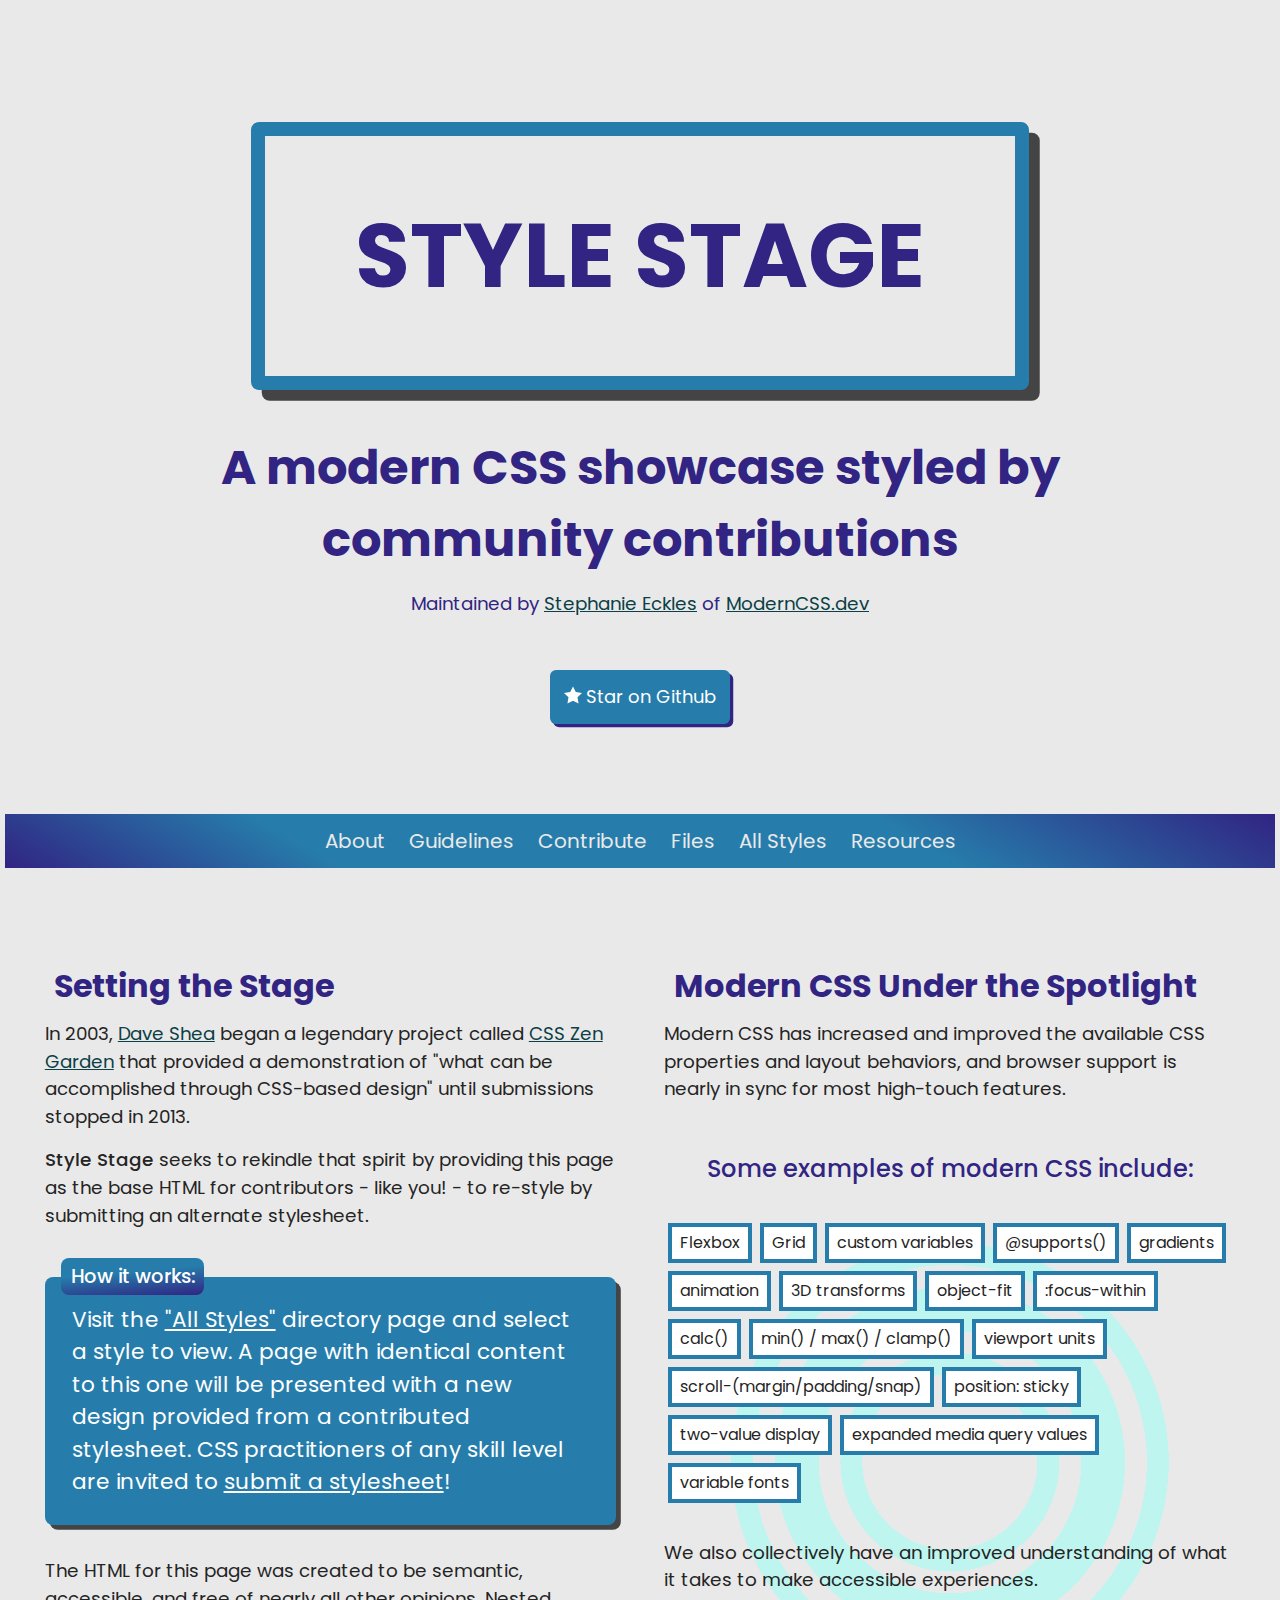
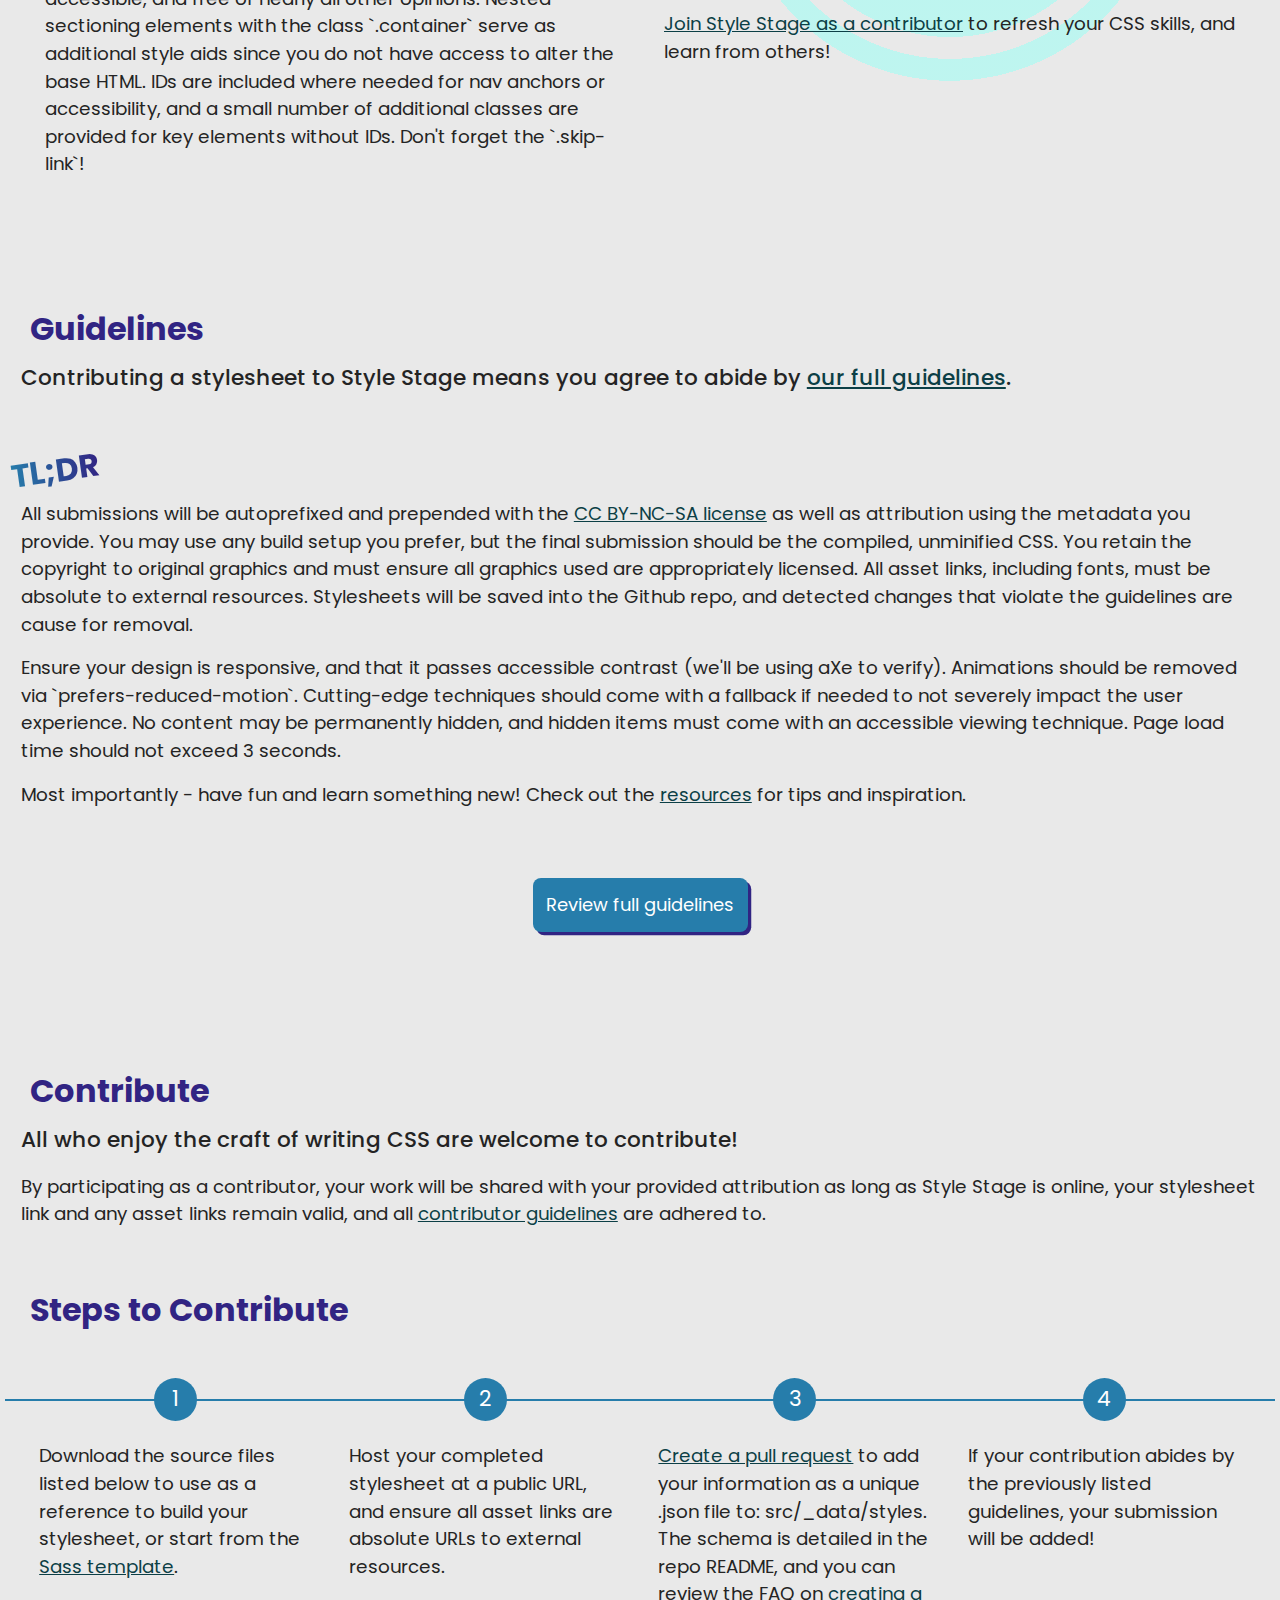
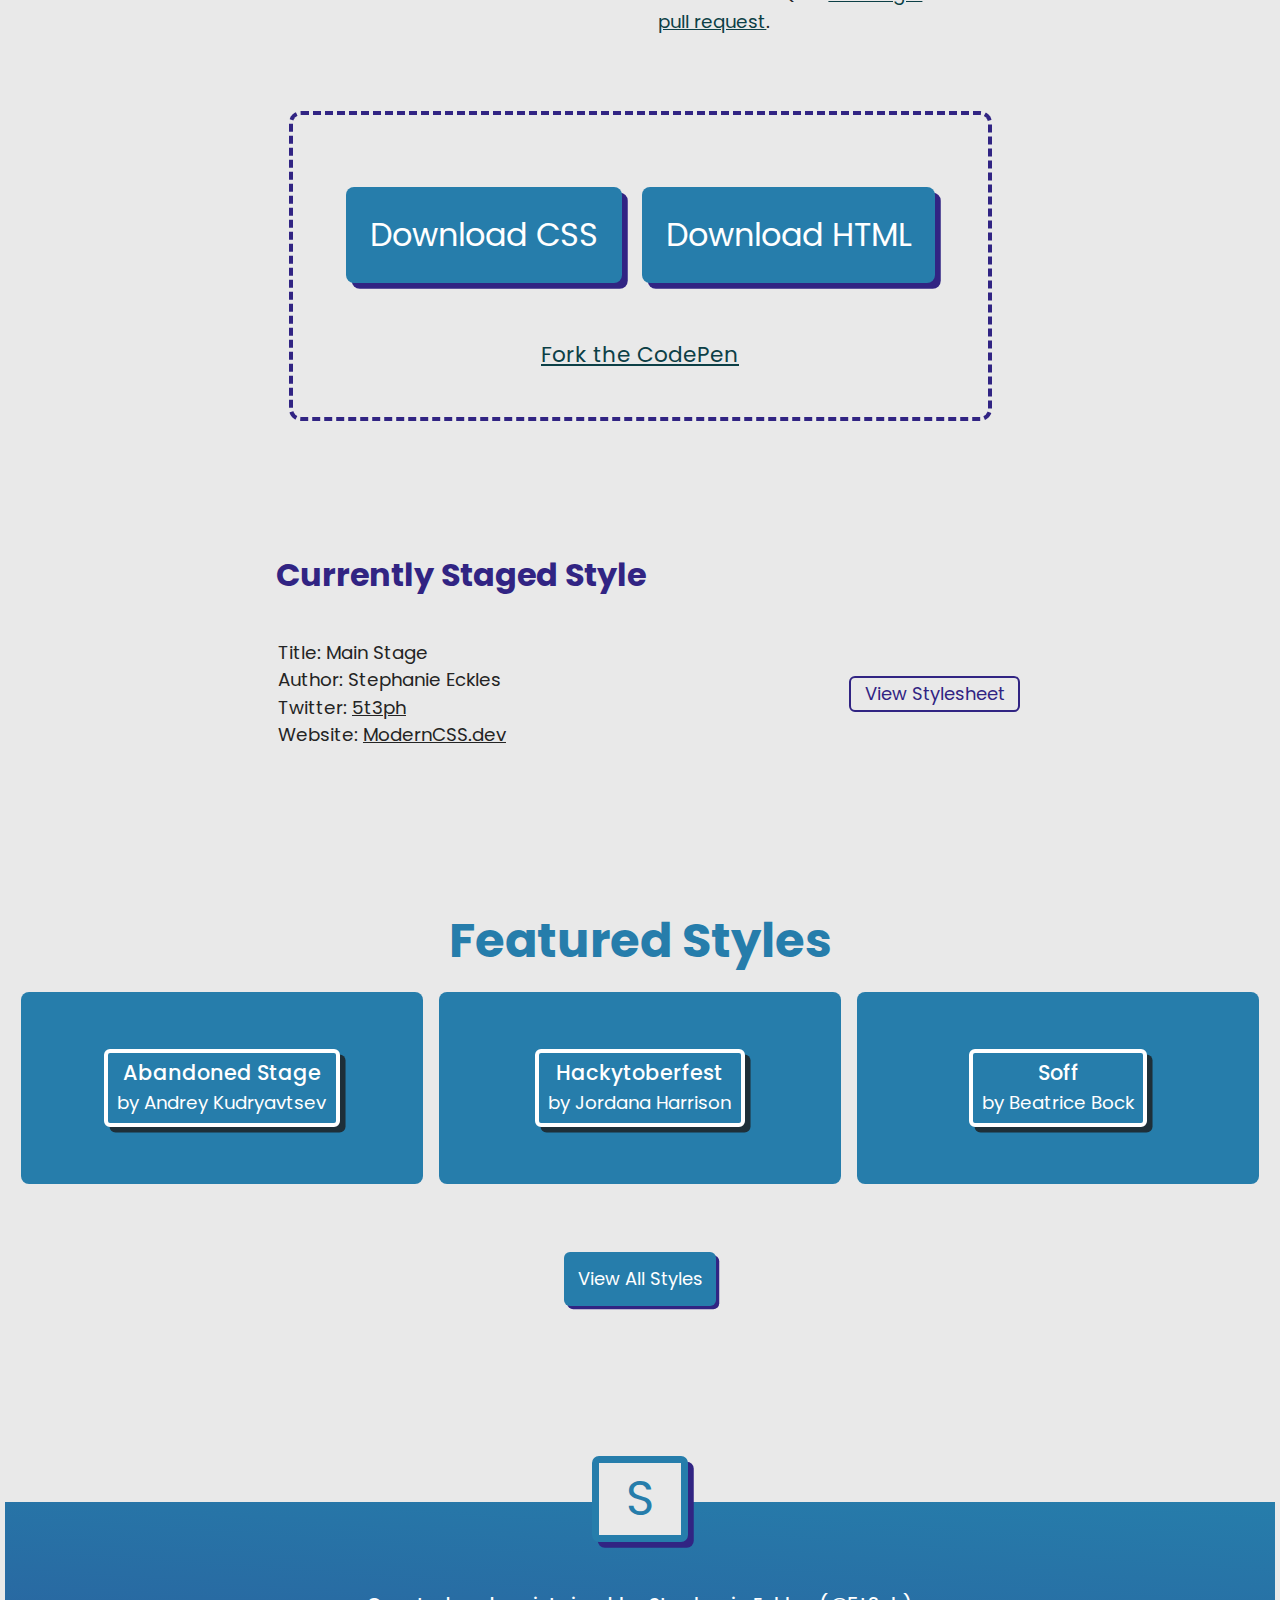
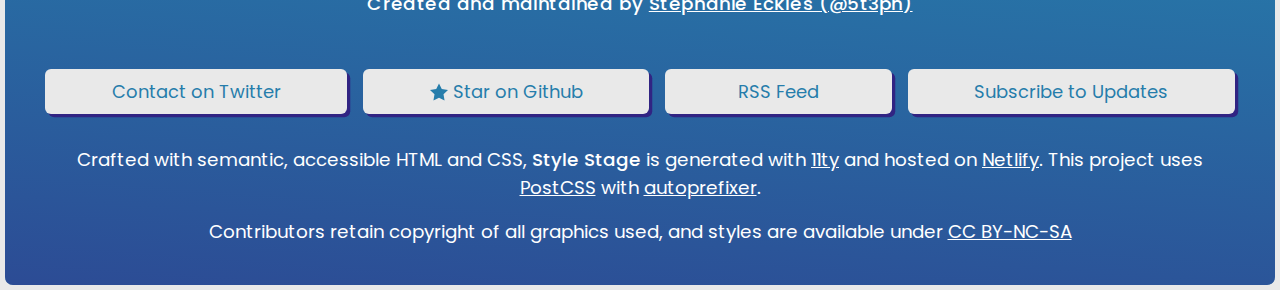
<file: public/index.html>
<!DOCTYPE html>
<html lang="en">

<head>
  <meta charset="UTF-8" />
  <meta name="viewport" content="width=device-width, initial-scale=1" />
  <title>[Your Style Title] by [Your Name] | Style Stage</title>
  <meta name="description" content="[Your optional description]" />
  <link href="style.css" rel="stylesheet" />
</head>

<body>
  <a href="#main" class="skip-link">Skip to main content</a>
  <header>
    <div class="container">
      <h1>Style Stage</h1>
      <h2>A modern CSS showcase styled by community contributions</h2>
      <p>
        Maintained by
        <a href="https://twitter.com/5t3ph">Stephanie Eckles</a> of
        <a href="https://moderncss.dev">ModernCSS.dev</a>
      </p>
      <a href="https://github.com/5t3ph/stylestage" class="link-github"><span><svg xmlns="http://www.w3.org/2000/svg"
            viewBox="0 0 32 32" aria-hidden="true" focusable="false">
            <path
              d="M32 12.408l-11.056-1.607-4.944-10.018-4.944 10.018-11.056 1.607 8 7.798-1.889 11.011 9.889-5.199 9.889 5.199-1.889-11.011 8-7.798z">
            </path>
          </svg>
        </span>
        Star on Github</a>
    </div>
  </header>
  <nav>
    <ul>
      <li><a href="#about">About</a></li>
      <li><a href="#guidelines">Guidelines</a></li>
      <li><a href="#contribute">Contribute</a></li>
      <li><a href="#files">Files</a></li>
      <li><a href="/styles/">All Styles</a></li>
      <li><a href="/resources/">Resources</a></li>
    </ul>
  </nav>

  <main id="main" tabIndex="-1">
    <div class="container">
      <article id="about">
        <section class="container">
          <h2>Setting the Stage</h2>
          <p>
            In 2003,
            <a href="http://daveshea.com/projects/zen/">Dave Shea</a> began a
            legendary project called
            <a href="http://www.csszengarden.com/">CSS Zen Garden</a> that
            provided a demonstration of "what can be accomplished through
            CSS-based design" until submissions stopped in 2013.
          </p>
          <p>
            <strong>Style Stage</strong> seeks to rekindle that spirit by
            providing this page as the base HTML for contributors - like you!
            - to re-style by submitting an alternate stylesheet.
          </p>
          <blockquote>
            <p>
              <strong>How it works:</strong> Visit the
              <a href="/styles/">"All Styles"</a> directory page and select a
              style to view. A page with identical content to this one will be
              presented with a new design provided from a contributed
              stylesheet. CSS practitioners of any skill level are invited to
              <a href="#contribute">submit a stylesheet</a>!
            </p>
          </blockquote>
          <p>
            The HTML for this page was created to be semantic, accessible, and
            free of nearly all other opinions. Nested sectioning elements with
            the class `.container` serve as additional style aids since you do
            not have access to alter the base HTML. IDs are included where
            needed for nav anchors or accessibility, and a small number of
            additional classes are provided for key elements without IDs.
            Don't forget the `.skip-link`!
          </p>
        </section>
        <section class="container">
          <h2>Modern CSS Under the Spotlight</h2>
          <p>
            Modern CSS has increased and improved the available CSS properties
            and layout behaviors, and browser support is nearly in sync for
            most high-touch features.
          </p>
          <p>Some examples of modern CSS include:</p>
          <ul>
            <li>Flexbox</li>
            <li>Grid</li>
            <li>custom variables</li>
            <li>@supports()</li>
            <li>gradients</li>
            <li>animation</li>
            <li>3D transforms</li>
            <li>object-fit</li>
            <li>:focus-within</li>
            <li>calc()</li>
            <li>min() / max() / clamp()</li>
            <li>viewport units</li>
            <li>scroll-(margin/padding/snap)</li>
            <li>position: sticky</li>
            <li>two-value display</li>
            <li>expanded media query values</li>
            <li>variable fonts</li>
          </ul>
          <p>
            We also collectively have an improved understanding of what it
            takes to make accessible experiences.
          </p>
          <p>
            <a href="#contribute">Join Style Stage as a contributor</a> to
            refresh your CSS skills, and learn from others!
          </p>
        </section>
      </article>
      <article id="guidelines">
        <section class="container">
          <h2>Guidelines</h2>
          <p>
            Contributing a stylesheet to Style Stage means you agree to abide
            by
            <a href="/guidelines/">our full guidelines</a>.
          </p>
          <h3>TL;DR</h3>
          <p>
            All submissions will be autoprefixed and prepended with the
            <a href="https://creativecommons.org/licenses/by-nc-sa/3.0/">CC BY-NC-SA license</a>
            as well as attribution using the metadata you provide. You may use
            any build setup you prefer, but the final submission should be the
            compiled, unminified CSS. You retain the copyright to original
            graphics and must ensure all graphics used are appropriately
            licensed. All asset links, including fonts, must be absolute to
            external resources. Stylesheets will be saved into the Github
            repo, and detected changes that violate the guidelines are cause
            for removal.
          </p>
          <p>
            Ensure your design is responsive, and that it passes accessible
            contrast (we'll be using aXe to verify). Animations should be
            removed via `prefers-reduced-motion`. Cutting-edge techniques
            should come with a fallback if needed to not severely impact the
            user experience. No content may be permanently hidden, and hidden
            items must come with an accessible viewing technique. Page load
            time should not exceed 3 seconds.
          </p>
          <p>
            Most importantly - have fun and learn something new! Check out the
            <a href="/resources/">resources</a> for tips and inspiration.
          </p>
          <a href="/guidelines/" class="link-guidelines">Review full guidelines</a>
        </section>
      </article>
      <article id="contribute">
        <section class="container">
          <h2>Contribute</h2>
          <p>
            All who enjoy the craft of writing CSS are welcome to contribute!
          </p>
          <p>
            By participating as a contributor, your work will be shared with
            your provided attribution as long as Style Stage is online, your
            stylesheet link and any asset links remain valid, and all
            <a href="/guidelines/">contributor guidelines</a> are adhered to.
          </p>
        </section>
        <section class="container">
          <h3>Steps to Contribute</h3>
          <ol>
            <li>
              Download the source files listed below to use as a reference to
              build your stylesheet, or start from the
              <a href="https://github.com/5t3ph/stylestage-sass">Sass template</a>.
            </li>
            <li>
              Host your completed stylesheet at a public URL, and ensure all
              asset links are absolute URLs to external resources.
            </li>
            <li>
              <a href="https://github.com/5t3ph/stylestage">Create a pull request</a>
              to add your information as a unique .json file to:
              src/_data/styles. The schema is detailed in the repo README, and
              you can review the FAQ on
              <a href="/guidelines/#how-do-i-create-a-pull-request-pr">creating a pull request</a>.
            </li>
            <li>
              If your contribution abides by the previously listed guidelines,
              your submission will be added!
            </li>
          </ol>
        </section>
        <footer id="files">
          <div class="container">
            <h3>Source Files</h3>
            <a href="/source-files/style.css" class="link-downloadcss" download>Download CSS</a>
            <a href="/source-files/stylestage.html" class="link-downloadhtml" download>Download HTML</a>
            <a href="https://codepen.io/5t3ph/pen/b493845ae41e836889dd84fdbb0f5291" class="link-codepen" download>Fork
              the CodePen</a>
          </div>
        </footer>
      </article>
    </div>
  </main>
  <aside class="profile" aria-labelledby="profile-title">
    <div class="container">
      <h4 id="profile-title">Currently Staged Style</h4>
      <ul>
        <li class="profile-title">
          <span>Title:</span> <span>Main Stage</span>
        </li>
        <li class="profile-author">
          <span>Author:</span> <span>Stephanie Eckles</span>
        </li>
        <li class="profile-twitter">
          <span>Twitter:</span>
          <span><a href="https://twitter.com/5t3ph">5t3ph</a></span>
        </li>
        <li class="profile-website">
          <span>Website:</span>
          <span><a href="https://moderncss.dev">ModernCSS.dev</a></span>
        </li>
      </ul>
      <a href="/styles/css/main-stage.css">View Stylesheet</a>
    </div>
  </aside>
  <aside id="styles">
    <div class="container">
      <h2>Featured Styles</h2>
      <ul class="features">
        <li>
          <span>
            <a href="/styles/abandoned-stage">Abandoned Stage<span aria-hidden="true"></span></a>
            <span>by Andrey Kudryavtsev</span>
          </span>
        </li>
        <li>
          <span>
            <a href="/styles/hackytoberfest">Hackytoberfest<span aria-hidden="true"></span></a>
            <span>by Jordana Harrison</span>
          </span>
        </li>
        <li>
          <span>
            <a href="/styles/soff">Soff<span aria-hidden="true"></span></a>
            <span>by Beatrice Bock</span>
          </span>
        </li>
      </ul>

      <a href="/styles/" class="link-allstyles">View All Styles</a>
    </div>
  </aside>
  <footer class="page-footer">
    <div class="container">
      <p>
        Created and maintained by
        <a href="https://twitter.com/5t3ph">Stephanie Eckles (@5t3ph)</a>
      </p>
      <ul>
        <li>
          <a href="https://twitter.com/5t3ph" class="link-twittercontact">Contact on Twitter</a>
        </li>
        <li>
          <a href="https://github.com/5t3ph/stylestage" class="link-github"><svg xmlns="http://www.w3.org/2000/svg"
              viewBox="0 0 32 32" aria-hidden="true" focusable="false">
              <path
                d="M32 12.408l-11.056-1.607-4.944-10.018-4.944 10.018-11.056 1.607 8 7.798-1.889 11.011 9.889-5.199 9.889 5.199-1.889-11.011 8-7.798z">
              </path>
            </svg>
            Star on Github</a>
        </li>
        <li><a href="/feed/" class="link-rss">RSS Feed</a></li>
        <li>
          <a href="/subscribe/" class="link-support">Subscribe to Updates</a>
        </li>
      </ul>
      <p>
        Crafted with semantic, accessible HTML and CSS,
        <strong>Style Stage</strong> is generated with
        <a href="https://11ty.dev">11ty</a> and hosted on
        <a href="https://netlify.com">Netlify</a>. This project uses
        <a href="https://postcss.org/">PostCSS</a> with
        <a href="https://github.com/postcss/autoprefixer">autoprefixer</a>.
      </p>
      <p>
        Contributors retain copyright of all graphics used, and styles are
        available under
        <a href="https://creativecommons.org/licenses/by-nc-sa/3.0/">CC BY-NC-SA</a>
      </p>
    </div>
  </footer>
</body>

</html>
</file>
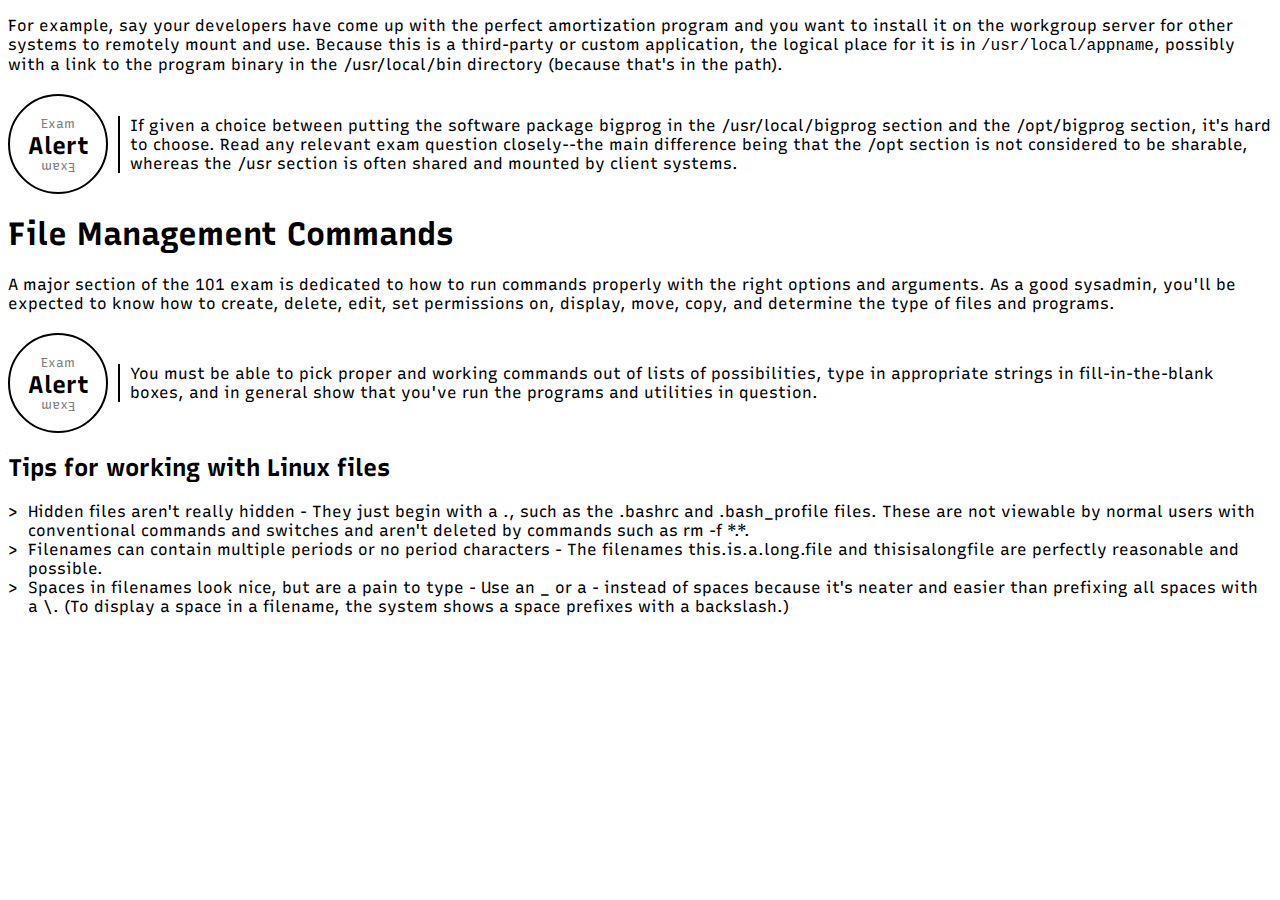
<file: W11/index.html>
<!DOCTYPE html>
<html lang="en">

<head>
    <meta charset="UTF-8">
    <meta name="viewport" content="width=device-width, initial-scale=1.0">
    <link rel="stylesheet" href="styles.css">
    <link href="https://fonts.googleapis.com/css2?family=Recursive:wght@400;700&display=swap" rel="stylesheet">
    <title>Document</title>
</head>

<body>
    <p>For example, say your developers have come up with the perfect amortization program and you want to install it on
        the workgroup server for other systems to remotely mount and use. Because this is a third-party or custom
        application, the logical place for it is in <span class="different-font">/usr/local/appname</span>, possibly
        with a link to the program binary in the /usr/local/bin directory (because that's in the path).</p>

    <div class="alert-container">
        <div class="alert-seal">
            <div class="exam-text">Exam</div>
            <div class="alert-text">Alert</div>
            <div class="exam-text upside-down">Exam</div>
        </div>
        <div class="alert-content">If given a choice between putting the software package bigprog in the
            /usr/local/bigprog section and the /opt/bigprog section, it's hard to choose. Read any relevant exam
            question closely--the main difference being that the /opt section is not considered to be sharable, whereas
            the /usr section is often shared and mounted by client systems.</div>
    </div>

    <h1>File Management Commands</h1>
    <p>A major section of the 101 exam is dedicated to how to run commands properly with the right options and
        arguments. As a good sysadmin, you'll be expected to know how to create, delete, edit, set permissions on,
        display, move, copy, and determine the type of files and programs.</p>

    <div class="alert-container">
        <div class="alert-seal">
            <div class="exam-text">Exam</div>
            <div class="alert-text">Alert</div>
            <div class="exam-text upside-down">Exam</div>
        </div>
        <div class="alert-content">You must be able to pick proper and working commands out of lists of possibilities,
            type in appropriate strings in fill-in-the-blank boxes, and in general show that you've run the programs and
            utilities in question.</div>
    </div>

    <h2>Tips for working with Linux files</h2>
    <ul class="custom-bullets">
        <li>Hidden files aren't really hidden - They just begin with a ., such as the .bashrc and .bash_profile files.
            These are not viewable by normal users with conventional commands and switches and aren't deleted by
            commands such as rm -f *.*.</li>
        <li>Filenames can contain multiple periods or no period characters - The filenames this.is.a.long.file and
            thisisalongfile are perfectly reasonable and possible.</li>
        <li>Spaces in filenames look nice, but are a pain to type - Use an _ or a - instead of spaces because it's
            neater and easier than prefixing all spaces with a \. (To display a space in a filename, the system shows a
            space prefixes with a backslash.)</li>
    </ul>
</body>

</html>
</file>
<file: public/style.css>
@charset "UTF-8";
@import url("https://fonts.googleapis.com/css2?family=Poppins:ital,wght@0,100;0,200;0,300;0,400;0,500;0,600;0,700;0,800;0,900;1,100;1,200;1,300;1,400;1,500;1,600;1,700;1,800;1,900&display=swap");

/* Box sizing rules */
*,
*::before,
*::after {
    -webkit-box-sizing: border-box;
    box-sizing: border-box;
}

/* Remove default margin */
body,
h1,
h2,
h3,
h4,
h5,
h6 {
    margin: 0.3em;
    border-radius: 8px;
    color: var(--color-secondary);
}

html {
    overflow-x: hidden;
}

/* Set core body defaults */
body {
    min-height: 100vh;
    font-size: 100%;
    line-height: 1.5;
    text-rendering: optimizeSpeed;
    overflow-x: hidden;
    border-radius: 8px;
}

/* Make images easier to work with */
img {
    display: block;
    max-width: 100%;
}

/* Inherit fonts for inputs and buttons */
input,
button,
textarea,
select {
    font: inherit;
}

/* Remove all animations and transitions for people that prefer not to see them */
@media (prefers-reduced-motion: reduce) {
    * {
        animation-duration: 0.01ms !important;
        animation-iteration-count: 1 !important;
        transition-duration: 0.01ms !important;
        scroll-behavior: auto !important;
    }
}

:root {
    --color-primary: #267DAB;
    --color-secondary: #312483;
    --color-secondary-faded: rgba(49, 36, 131, 0.8);
    --color-background: #e9e9e9;
    --color-border: #E6E6EA;
    --color-bordershadow: #1d1d1dce;
    --color-btn-hover: #2A5E9D;
    --color-text: #242424;
    --color-paragraph: #575757;
    --color-light: #fff;
    --color-anchor: #0c3f46;
    --font-family: "Poppins",
        sans-serif;
    --font-weight-strong: 500;
    --font-size-h1: 6rem;
    --font-size-h2: 3rem;
    --font-size-h3: 2rem;
    --font-size-h4: 1.35rem;
    --font-size-text: 1.15rem;
    --border-radius: 8px;
}

html {
    overflow-x: hidden;
}

/* Set core body defaults */
body {
    min-height: 100vh;
    font-size: 100%;
    line-height: 1.5;
    text-rendering: optimizeSpeed;
    overflow-x: hidden;
}

input,
button,
textarea,
select {
    font: inherit;
}



h1 {
    font-size: var(--font-size-h1);
    font-size: clamp(2rem, 7vw, var(--font-size-h1));
    text-transform: uppercase;
    color: var(--color-secondary);
    background: var(--color-background);
}

h2 {
    font-size: var(--font-size-h2);
    font-size: clamp(2rem, 4vw, var(--font-size-h2));
}

#main h2 {
    color: var(--color-secondary);
    padding: 0;
    font-size: 2em;
}

h3 {
    font-size: var(--font-size-h3);
}

h4 {
    font-size: var(--font-size-h4);
}

p,
li {
    font-size: var(--font-size-text);
}

p {
    margin: 0 0 1rem;

}

/* article .container>ul:not(.features)>li+li,
article .container>ol>li+li {
  margin-top: 1rem;
} */

article .container *+h2 {
    margin-top: 4rem;
}

article .container *+h3 {
    margin-top: 2rem;
}

strong {
    font-weight: var(--font-weight-strong);
}

a {
    color: var(--color-anchor);
}

blockquote {
    place-items: center;
    padding: 1em;
    color: var(--color-light);
    margin: 2em 0;
    background-color: var(--color-primary);
    position: relative;
    box-shadow: 0.30em 0.30em var(--color-bordershadow);
    border-radius: 8px;
}

blockquote strong {
    position: absolute;
    top: -1.8em;
    left: 0;
    font-size: 0.9em;
    padding: 0.2em 0.5em;
    border-radius: 8px;
    background: linear-gradient(175deg, var(--color-primary) 40%, var(--color-secondary));
}

blockquote>* {
    grid-area: blockquote;
}

blockquote p {
    position: relative;
    font-size: var(--font-size-h4);
    margin-bottom: 0;
    padding: 0.5em;
}

blockquote a {
    color: var(--color-light);
}

body {
    color: var(--color-text);
    background-size: 100%;
    background-repeat: no-repeat;
    font-family: var(--font-family);
    background-color: var(--color-background);

}

main {
    padding-top: 3vh;
    padding-bottom: 3vh;
}

main:focus {
    outline: none;
}

main h3 {
    color: var(--color-primary);
}

@media (max-width: 60rem) {
    blockquote::after {
        transform: translate(25%, 55%) rotate(-5deg);
    }
}

#guidelines p:nth-of-type(1),
#contribute p:nth-of-type(1) {
    font-size: var(--font-size-h4);
    font-weight: var(--font-weight-strong);
}

#contribute {
    padding: 0em;
    padding-top: 1em;
    margin-top: 1em;
    background-color: var(--color-background);
}

#contribute section {
    padding: 2rem 1rem;
}

#contribute section ol {
    counter-reset: section;
    display: -webkit-box;
    display: -ms-flexbox;
    display: flex;
    -webkit-box-align: start;
    -ms-flex-align: start;
    align-items: flex-start;
    padding-left: 0;
    position: relative;
}

#contribute section ol::before {
    width: 300%;
    height: 2px;
    background-color: var(--color-primary);
    position: absolute;
    top: 2.5em;
    z-index: 0;
    content: "";
    left: -50em;
}

#contribute section li::before {
    counter-increment: section;
    content: counter(section);
    display: -webkit-box;
    display: -ms-flexbox;
    display: flex;
    text-align: center;
    margin: 0 auto 1em auto;
    font-size: var(--font-size-h4);
    color: var(--color-light);
    background: var(--color-primary);
    border-radius: 50%;
    width: 2em;
    height: 2em;
    -webkit-box-align: center;
    -ms-flex-align: center;
    align-items: center;
    -webkit-box-pack: center;
    -ms-flex-pack: center;
    justify-content: center;
}

#contribute section li {
    padding-left: 10px;
    display: block;
    -webkit-box-flex: 1;
    -ms-flex: 1;
    flex: 1;
    z-index: 1;
    padding: 1em;
}

#contribute section:nth-child(2) {
    padding-top: 0;
    padding-bottom: 0;
}

.features {
    position: relative;
    width: 100%;
    grid-template-columns: repeat(auto-fit, minmax(25ch, 1fr));
}

.features li {
    display: grid;
    position: relative;
    place-content: center;
    min-height: 12rem;
    padding: 1rem;
    color: var(--color-light);
    text-align: center;
    border-radius: 8px;
}

.features li>span {
    display: grid;
    place-content: center;
    padding: 0.5em;
    grid-gap: 0.5rem;
    border: 4px solid var(--color-light);
    border-radius: 6px;
    background-color: var(--color-primary);
    line-height: 1.1;
    box-shadow: 0.30em 0.30em var(--color-bordershadow);
}

.features li>span a {
    color: inherit;
    font-size: 1.3rem;
    font-weight: var(--font-weight-strong);
    text-decoration: none;
}

.features li>span a::before {
    position: absolute;
    top: 0;
    left: 0;
    width: 100%;
    height: 100%;
    content: "";
}

.features li>span span:nth-child(2) {
    position: relative;
}

#styles {
    margin: 5vh 0 20vh;
    text-align: center;
}

#styles h2 {
    color: var(--color-primary);
}

#styles .features li,
.features.patterned li {
    background-color: var(--color-primary);
    background-image: url("https://images.unsplash.com/photo-1594671581654-cc7ed83167bb?q=80&w=870&auto=format&fit=crop&ixlib=rb-4.0.3&ixid=M3wxMjA3fDB8MHxwaG90by1wYWdlfHx8fGVufDB8fHx8fA%3D%3D");
}

@media (max-width: 750px) {

    header .container {
        margin: 3em auto 0 auto;
        padding: 3.5rem auto 2.5rem auto;
    }

    header h1 {
        font-size: 3.5rem;
    }

    nav ul {
        background: linear-gradient(30deg, var(--color-secondary), var(--color-primary) 91%, var(--color-primary) 70%);
    }

    #about {
        -webkit-box-orient: vertical;
        -webkit-box-direction: normal;
        -ms-flex-direction: column;
        flex-direction: column;
    }

    #contribute section ol {
        -webkit-box-orient: vertical;
        -webkit-box-direction: normal;
        -ms-flex-direction: column;
        flex-direction: column;
    }

    #contribute section ol::before {
        display: none;
    }

    #contribute section li {
        position: relative;
    }

    #contribute section li::after {
        position: absolute;
        width: 100%;
        height: 2px;
        background: var(--color-primary);
        content: '';
        top: 2em;
        left: 0;
        z-index: -1;
    }

    #contribute section:nth-child(2) {
        padding-bottom: 2em;
    }

    #files .container a {
        margin-top: 1em;
    }
}

@media (min-width: 515px) and (max-width: 765px) {

    #styles .features li:nth-last-child(1):nth-child(odd),
    .features.patterned li:nth-last-child(1):nth-child(odd) {
        grid-column: span 2;
    }

    #files .container a,
    .link-allstyles,
    #guidelines .container>a,
    .profile .container>a {
        width: 100%;
    }
}

@media (max-width: 500px) {
    header .link-github {
        min-height: 2em;
        padding: 0.3em 0.7em;
    }

    header .container {
        margin: 3em auto 0 auto;
        padding: 3.5rem auto 2.5rem auto;
    }

    #files .container a,
    .link-allstyles {
        width: 100%;
    }

    #files .container a {
        background-position: 2.5em center;
    }

    #styles {
        padding: 2rem;
        margin: 5vh 0 5vh;
    }

    .features li>span a::before {
        border-left: 0;
        border-right: 0;
    }

    .page-footer ul li {
        min-width: 100%;
        margin: 0.5em;
    }

    .profile .container>a {
        margin-left: 0;
        width: 100%;
    }
}

#styles .features li:nth-child(2) {
    background-image: url("https://images.unsplash.com/photo-1594671581654-cc7ed83167bb?q=80&w=870&auto=format&fit=crop&ixlib=rb-4.0.3&ixid=M3wxMjA3fDB8MHxwaG90by1wYWdlfHx8fGVufDB8fHx8fA%3D%3D");
}

#styles .features li:nth-child(3) {
    background-image: url("https://images.unsplash.com/photo-1594671581654-cc7ed83167bb?q=80&w=870&auto=format&fit=crop&ixlib=rb-4.0.3&ixid=M3wxMjA3fDB8MHxwaG90by1wYWdlfHx8fGVufDB8fHx8fA%3D%3D");
}

body {
    background-color: var(--color-background);
    color: var(--color-text);
    font-family: var(--font-family);
}

main {
    padding-top: 5vh;
    padding-bottom: 5vh;
}

main:focus {
    outline: none;
}

main h3 {
    color: var(--color-secondary);
}

article section {
    display: flex;
    flex-direction: column;
    align-items: flex-start;
    padding-top: 5vh;
    padding-bottom: 5vh;
}

article .container,
.page-footer .container,
#styles .container {
    width: 100%;
    max-width: 150ch;
    margin-right: auto;
    margin-left: auto;
}

article,
#styles {
    padding: 1rem;
}

.page-footer ul,
.features {
    display: grid;
    margin: 0 0 2rem;
    padding: 0;
    grid-gap: 1em;
    list-style: none;
}

#about {
    display: -webkit-box;
    display: -ms-flexbox;
    display: flex;
}

#about section {
    -webkit-box-flex: 1;
    -ms-flex: 1;
    flex: 1;
    padding: 1.5em;
}


#about section:nth-child(2) p:nth-of-type(2) {
    margin-top: 1.3rem;
    color: var(--color-secondary);
    font-size: 1.5em;
    font-weight: var(--font-weight-strong);
}

#about section:nth-child(2) ul {
    display: flex;
    flex-wrap: wrap;
    justify-content: center;
    margin: 1rem 0 2rem;
    padding: 0;
    list-style: none;
}

#about section:nth-child(2) ul li {
    margin: 0.25em;
    padding: 0.25em 0.5em;
    background-color: var(--color-light);
}

#about section:nth-child(2)::before {
    position: absolute;
    top: 60%;
    left: 50%;
    width: 100%;
    height: 0;
    padding-bottom: 100%;
    transform: translate(-50%, -50%);
    background-image: radial-gradient(rgba(255, 0, 0, 0) 20%, #b3f8f1 20%, #b3f8f1 25%, rgba(255, 0, 0, 0) 25%, rgba(255, 0, 0, 0) 30%, #b3f8f1 30%, #b3f8f1 40%, rgba(255, 0, 0, 0) 40%, rgba(255, 0, 0, 0) 45%, #b3f8f1 45%, #b3f8f1 50%, rgba(255, 0, 0, 0) 50%);
    opacity: 0.8;
    content: "";
    z-index: -1;
}

@media (max-width: 35rem) {
    #about section:nth-child(2)::before {
        transform: scale(2) translate(-25%, -25%);
    }
}

#about section:nth-child(2) {
    position: relative;
}

#about section:nth-child(2) p:nth-of-type(2) {
    align-self: center;
    margin-top: 2rem;
    color: var(--color-secondary);
    font-size: 1.5em;
    font-weight: var(--font-weight-strong);
    text-align: center;
}

#about section:nth-child(2) ul {
    display: flex;
    flex-wrap: wrap;
    justify-content: left;
    margin: 1rem 0 2rem;
    padding: 0;
    list-style: none;
}

#about section:nth-child(2) ul li {
    margin: 0.25em;
    padding: 0.25em 0.5em;
    background-color: var(--color-light);
    border: 4px solid var(--color-primary);
    color: var(--color-text);
    font-size: 1em;
    cursor: default;

}

#about section:nth-child(2)::before {
    position: absolute;
    top: 60%;
    left: 50%;
    width: 100%;
    height: 0;
    padding-bottom: 100%;
    transform: translate(-50%, -50%);
    transition: 300ms transform ease-in;
    background-image: radial-gradient(rgba(255, 0, 0, 0) 20%, #b3f8f1 20%, #b3f8f1 25%, rgba(255, 0, 0, 0) 25%, rgba(255, 0, 0, 0) 30%, #b3f8f1 30%, #b3f8f1 40%, rgba(255, 0, 0, 0) 40%, rgba(255, 0, 0, 0) 45%, #b3f8f1 45%, #b3f8f1 50%, rgba(255, 0, 0, 0) 50%);
    opacity: 0.8;
    content: "";
    z-index: -1;
}

#files {
    display: grid;
    place-content: center;
    margin: 5vh auto;
    text-align: center;
}

#files h3 {
    height: 0;
    opacity: 0;
}

#files .container {
    display: inline-block;
    padding: 5vmin;
    outline: 4px dashed var(--color-secondary);
    background-color: var(--color-background);
    text-align: center;
    border-radius: 8px;
}

#files .container a:not(:last-child) {
    margin: 0.5rem;
}

#files .container a:not(:last-child):not(.link-codepen) {
    font-size: clamp(1.5rem, 4vw, 2rem);
    border-radius: 8px;
}

.page-footer {
    position: relative;
    display: flex;
    padding: 2.5rem;
    background-color: var(--color-primary);
    background-image: linear-gradient(4deg, var(--color-secondary) -80%, transparent);
    color: var(--color-light);
    text-align: center;
}

.page-footer::before {
    display: inline-grid;
    min-height: var(--logomark-height);
    padding: var(--logomark-padding);
    border: 0.16em solid var(--color-primary);
    border-radius: 7px;
    box-shadow: 0.12em 0.12em var(--color-secondary);
    place-content: center;
    position: absolute;
    left: 50%;
    width: 2em;
    transform: translate(-50%, -100%);
    background-color: var(--color-background);
    color: var(--color-primary);
    font-size: 3rem;
    content: "S";
}

.page-footer p:first-child {
    margin-top: 3rem;
    font-weight: var(--font-weight-strong);
    letter-spacing: 0.03em;
    text-align: center;
}

.page-footer p a {
    color: inherit;
}

.page-footer ul {
    grid-template-columns: repeat(auto-fit, minmax(12ch, auto));
}

.page-footer .container> :last-child {
    margin-bottom: 0;
}

#guidelines h3 {
    display: inline-block;
    transform: rotate(-8deg) translateX(-10%);
    background: linear-gradient(to right, var(--color-primary), var(--color-secondary));
}

@supports (background-clip: text) or (-webkit-background-clip: text) {
    #guidelines h3 {
        -webkit-background-clip: text;
        background-clip: text;
        color: transparent;
    }
}

@media (min-width: 120ch) {
    #guidelines h3 {
        transform: rotate(-8deg) translateX(-30%);
        margin-left: .5em;
    }
}

@supports (background-clip: text) or (-webkit-background-clip: text) {
    #guidelines p:nth-of-type(2) {
        position: relative;
    }

    #guidelines p:nth-of-type(2)::before {
        position: absolute;
        top: 0;
        left: 0;
        transform: rotate(4deg) translate(4.75rem, -3.5rem);
        transform-origin: left center;
        -webkit-background-clip: text;
        background-clip: text;
        color: var(--color-primary-alt);
        font-size: 0.9em;
        font-weight: normal;
        /* content: "← Whoa, text gradients!"; */
    }
}

#guidelines .container>a {
    align-self: center;
    border-radius: 8px;
    margin-top: 3em;
}



header {
    --logomark-height: 3em;
    --logomark-padding: 0 1em;
    display: grid;
    min-height: 40vh;
    place-items: center;
    padding: 10vh 2rem;
    background-image: url("https://images.unsplash.com/photo-1594671581654-cc7ed83167bb?q=80&w=870&auto=format&fit=crop&ixlib=rb-4.0.3&ixid=M3wxMjA3fDB8MHxwaG90by1wYWdlfHx8fGVufDB8fHx8fA%3D%3D");
    background-repeat: repeat-x;
    background-position: 0 -38px, 17px -40px;
    color: var(--color-secondary);
    text-align: center;
    background-size: cover;
    width: 100%;
    background-position: center;
}

header h1 {
    display: inline-grid;
    min-height: var(--logomark-height);
    padding: var(--logomark-padding);
    border: 0.16em solid var(--color-primary);
    box-shadow: 0.12em 0.12em var(--color-bordershadow);
    place-content: center;
}

header h2 {
    max-width: 30ch;
}

.my-block {
    padding: 10px;
    margin: 15px;
}

.skip-link {
    position: absolute;
    top: auto;
    left: -10000px;
    width: 1px;
    height: 1px;
    background-color: var(--color-secondary);
    color: #fff;
    font-size: 1.125rem;
    overflow: hidden;
}

.skip-link:focus {
    position: fixed;
    top: 0;
    left: 0;
    width: auto;
    height: auto;
    padding: 0.5em;
}

[class^=link]:not(.link-codepen) {
    min-height: 3em;
    background-color: var(--color-primary);
    color: #fff;
    box-shadow: 0.18em 0.18em var(--color-secondary);
    margin-top: 2em;
}

[class^=link]:not(.link-codepen),
.profile .container>a {
    display: inline-flex;
    align-items: center;
    justify-content: center;
    padding: 0 0.75em;
    border-radius: 6px;
    transform: translate(0, 0);
    transition: 180ms all ease-in-out;
    font-size: 1.125rem;
    line-height: 1;
    text-align: center;
    text-decoration: none;
}

[class^=link]:not(.link-codepen):hover,
[class^=link]:not(.link-codepen):focus,
.profile .container>a:hover,
.profile .container>a:focus {
    transform: translate(-0.15em, -0.15em);
    box-shadow: 0.3em 0.3em var(--color-secondary);
}

[class^=link]:not(.link-codepen):focus,
.profile .container>a:focus {
    outline-color: transparent;
    outline-style: solid;
}

.page-footer [class^=link] {
    width: 100%;
    min-height: 2.5em;
    background-color: var(--color-background);
    color: var(--color-primary);
}

@media (max-width: 1010px) {

    #about section,
    #guidelines .container {
        padding: 1em;
    }

    #contribute section {
        padding: 1em 2em;
    }

    #files .container {
        padding-left: 2em;
        padding-right: 2em;
    }

    #files h3 {
        left: 2rem;
    }

    aside.profile {
        margin: 1rem 2rem;
        padding: 0;
    }

    .profile .container {
        padding: 1em 0;
    }

    .profile ul li {
        padding: 0;
    }

    .profile ul {
        -webkit-box-orient: vertical;
        -webkit-box-direction: normal;
        -ms-flex-direction: column;
        flex-direction: column;
    }

    .profile .container>a {
        margin-left: auto;
        margin-right: 2em;
    }

    .page-footer ul li {
        margin: -0.5em 0.5em;
    }

    .page-footer [class^="link"] {
        min-height: 3em;
    }
}


.link-codepen {
    display: block;
    margin-top: 3rem;
    font-size: var(--font-size-h4);
}

.link-allstyles {
    font-size: var(--font-size-h4);
}

@media (max-width: 600px) {

    nav ul {
        display: flex;
        flex-direction: column;
        align-items: center;
    }

    .page-footer ul {
        display: -webkit-box;
        display: -ms-flexbox;
        display: flex;
        flex-direction: column;
    }
}

.link-github {
    border-radius: 4px;
}

.link-github svg {
    width: 1em;
    height: 1em;
    margin-right: 0.25em;
    fill: currentColor;


}

nav ul {
    display: -webkit-box;
    display: -ms-flexbox;
    display: flex;
    -ms-flex-wrap: wrap;
    flex-wrap: wrap;
    -webkit-box-pack: center;
    -ms-flex-pack: center;
    justify-content: center;
    margin: 0;
    padding: 0;
    list-style: none;
    background: linear-gradient(30deg, var(--color-secondary), var(--color-primary) 25%, var(--color-primary) 70%, var(--color-secondary));
}

nav ul a {
    display: inline-grid;
    padding: 0.5rem;
    color: var(--color-background);
    font-size: 1.25rem;
    text-decoration: none;
}

nav ul li {
    margin: 0.25rem;
}

nav ul a:hover::before,
nav ul a:focus::before {
    opacity: 1;
}

nav ul li {
    margin: 0.25rem;
}

nav ul a:hover {
    color: var(--color-primary-alt);
    transition: 0.5s;
}

.profile {
    width: 95vw;
    max-width: 80ch;
    margin: 1rem auto 10vh;
    padding: 1.25rem;
    z-index: 1;
}

.profile h4 {
    margin: 0 0 0.5em 0;
    color: var(--color-secondary);
    text-align: left;
    font-size: var(--font-size-h3);
    padding: 0.25em 0.5em;
    width: 100%;
}

.profile .container {
    display: -webkit-box;
    display: -ms-flexbox;
    display: flex;
    -ms-flex-wrap: wrap;
    flex-wrap: wrap;
    -webkit-box-align: center;
    -ms-flex-align: center;
    align-items: center;
    padding: -1em 2em;
}

.profile .container>a {
    min-height: 2em;
    border: 2px solid currentColor;
    color: var(--color-secondary);
    margin-left: auto;
}

.profile ul {
    display: -webkit-box;
    display: -ms-flexbox;
    display: flex;
    flex-direction: column;
    -ms-flex-wrap: wrap;
    flex-wrap: wrap;
    padding: 0;
    list-style: none;
}

.profile ul li {
    display: -webkit-box;
    display: -ms-flexbox;
    display: flex;
    padding: 0 1em;
}

.profile ul li span:nth-child(1) {
    width: auto;
    margin-right: 0.25em;
}

.profile ul li span:nth-child(2) {
    -webkit-box-flex: 1;
    -ms-flex-positive: 1;
    flex-grow: 1;
    word-break: break-word;
}

.profile ul li span:nth-child(2) a {
    color: inherit;
}

/* # sourceMappingURL=style.css.map */
</file>
<file: W11/styles.css>
body {
    font-family: 'Recursive', sans-serif;
}

.different-font {
    font-family: 'Courier New', Courier, monospace;
}

.alert-container {
    display: flex;
    align-items: center;
    margin: 20px 0;
}

.alert-seal {
    display: flex;
    flex-direction: column;
    align-items: center;
    justify-content: space-between;
    width: 100px;
    height: 100px;
    border: 2px solid black;
    border-radius: 50%;
    margin-right: 10px;
    position: relative;
    padding: 20px;
    box-sizing: border-box;
}

.alert-text {
    font-size: 1.5em;
    font-weight: bold;
    color: black;
}

.exam-text {
    font-size: 0.8em;
    color: grey;
}

.exam-text.upside-down {
    transform: rotate(180deg);
}

.alert-content {
    border-left: 2px solid black;
    padding-left: 10px;
}

h1 {
    font-size: 2em;
    font-weight: bold;
}

ul {
    list-style: none;
    padding: 0;
}

ul li {
    position: relative;
    padding-left: 20px;
}

ul li::before {
    content: '>';
    position: absolute;
    left: 0;
}
</file>
